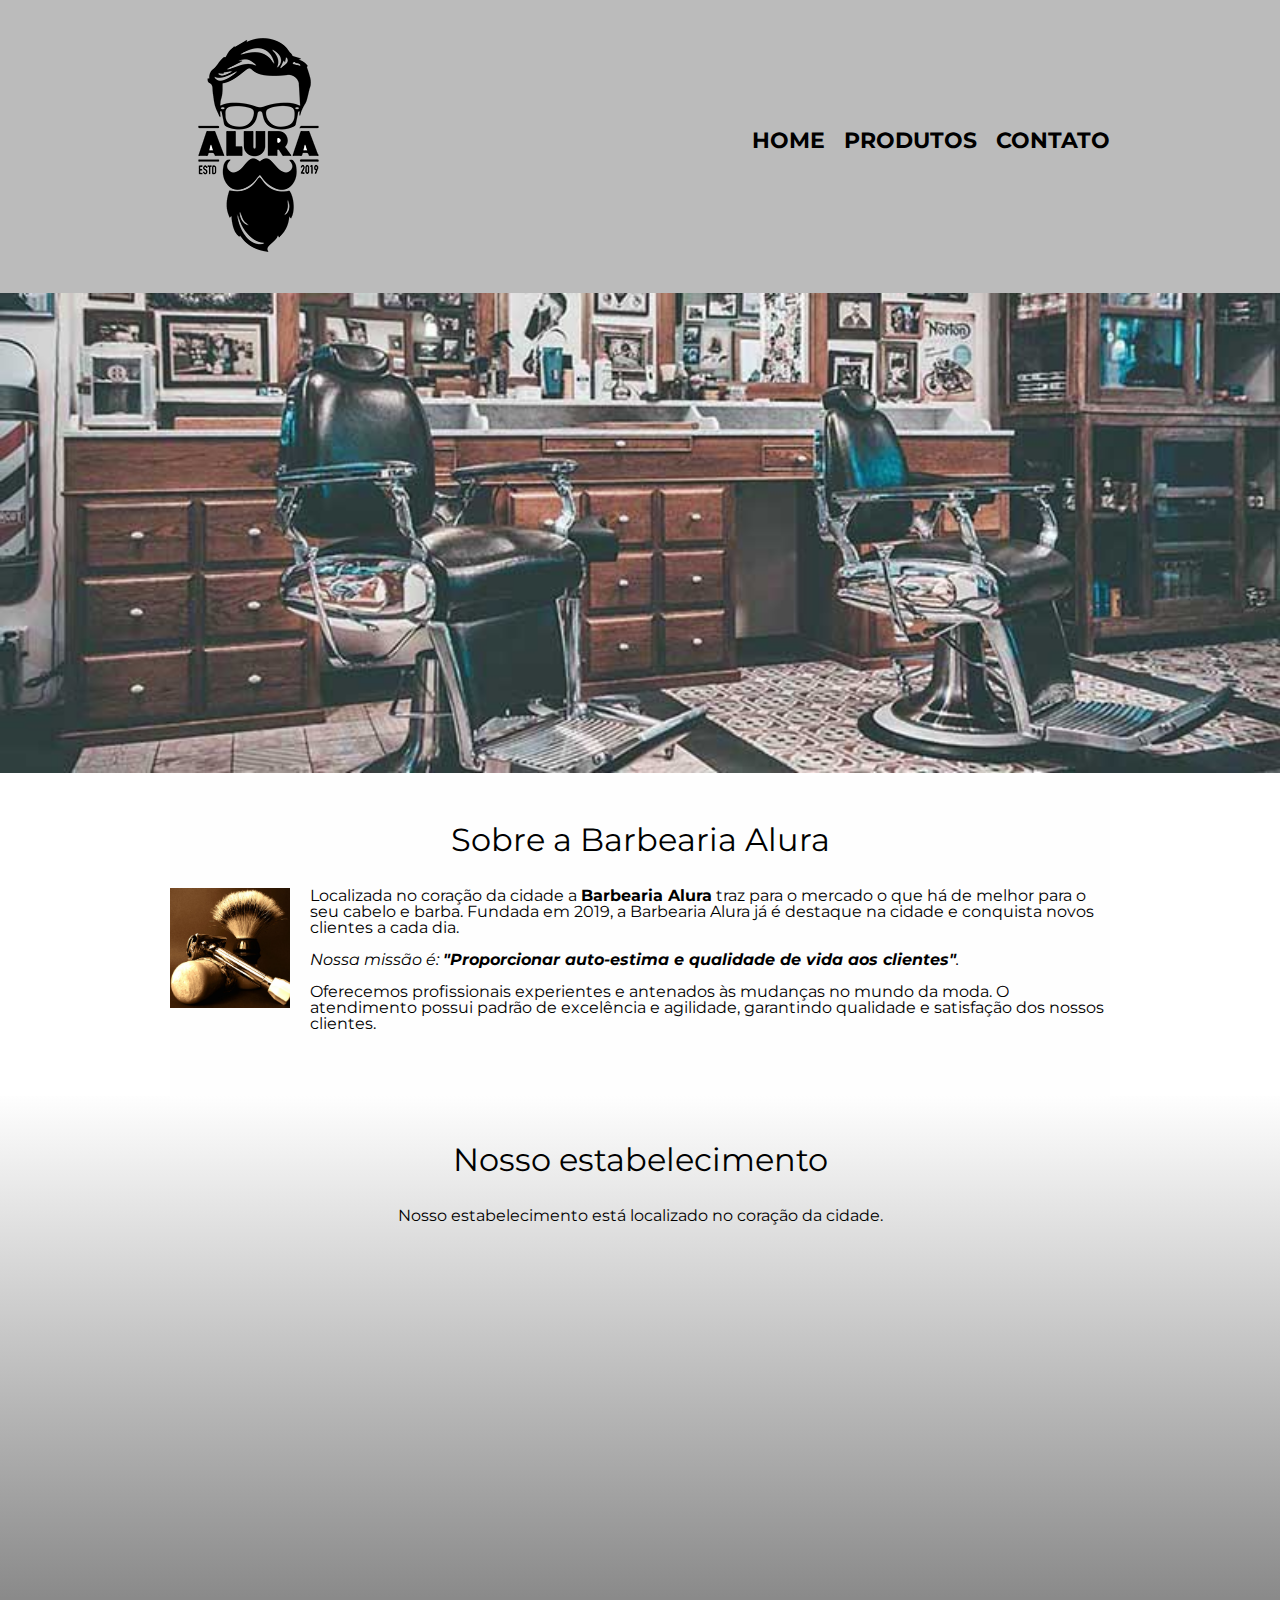
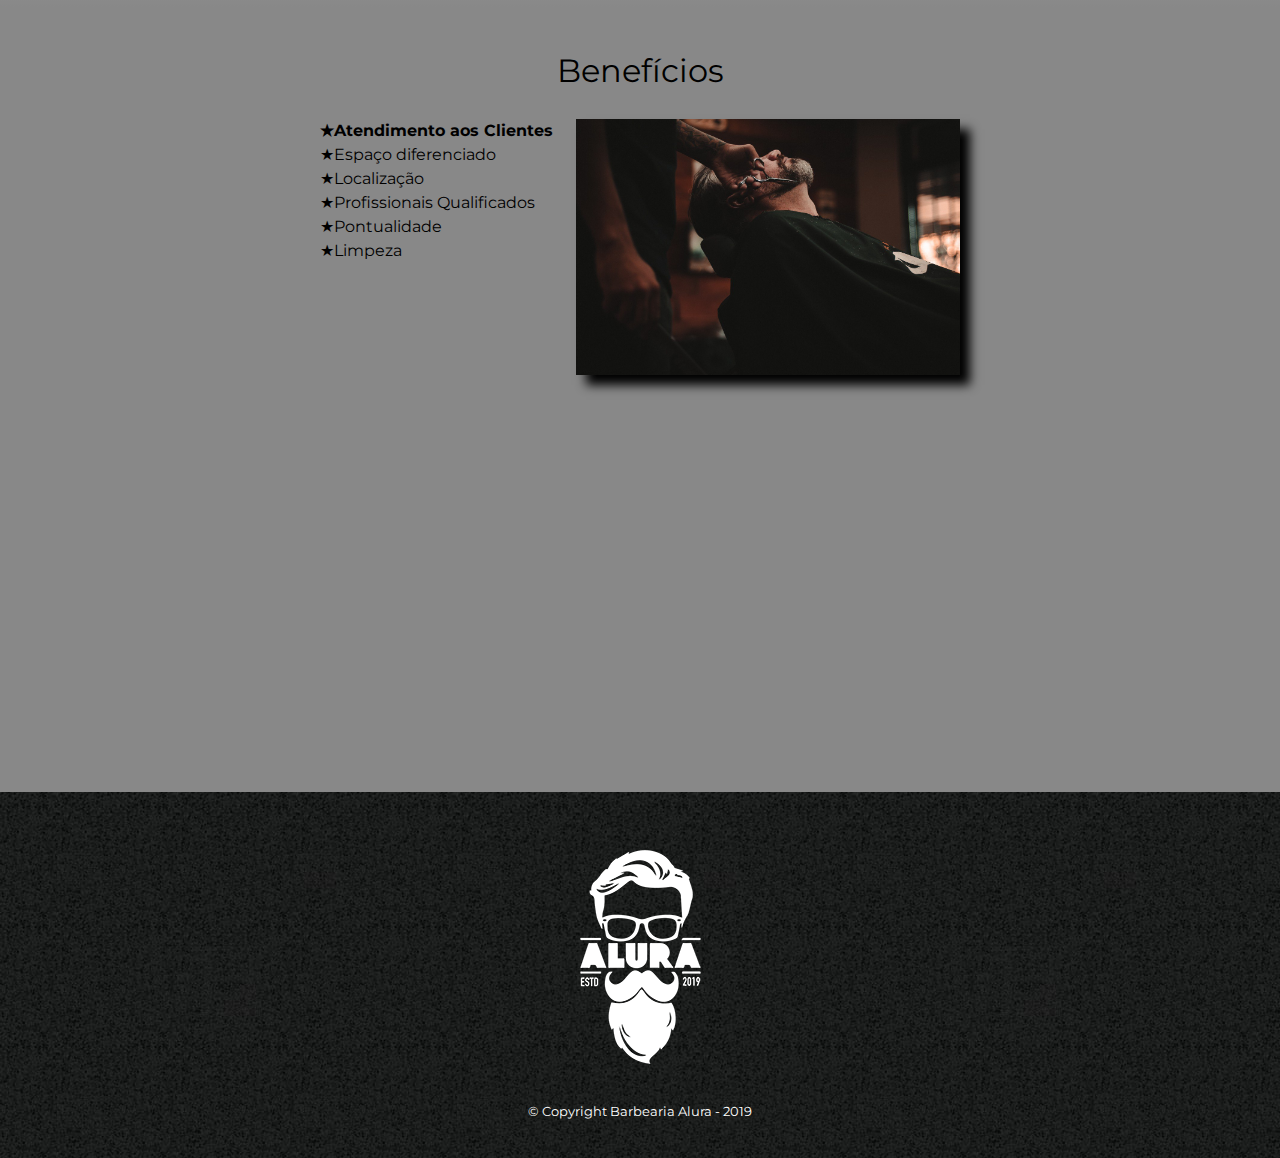
<file: index.html>
<!DOCTYPE html>
<html lang="pt-br">
	<head>
		<meta charset="UTF-8">
		<meta name="viewport" content="width=device-width">
		<!-- para adaptar ao celular -->
		<title>Barbearia Alura</title>
		<link rel="stylesheet" href="reset.css">
		<link rel="stylesheet" href="style.css">
		<link href="https://fonts.googleapis.com/css2?family=Montserrat:wght@300&display=swap" rel="stylesheet">
	</head>

	<body>
		<header>
			<div class="caixa">
				<h1><img src="logo.png"></h1>

				<nav>
					<ul>
						<li><a href="index.html">Home</a></li>
						<li><a href="produtos.html">Produtos</a></li>
						<li><a href="contato.html">Contato</a></li>
					</ul>
				</nav>
			</div>
		</header>

		<img class="banner" src="banner.jpg">

		<main>
			<section class="principal">
				<h2 class="titulo-principal">Sobre a Barbearia Alura</h2>

				<img class="utensilios" src="utensilios.jpg" alt="Utensilios de um barbeiro.">
				<!-- usando o alt para descrevermos o que a imagem é caso ela não seja carregada -->
		 		
				<p>Localizada no coração da cidade a <strong>Barbearia Alura</strong> traz para o mercado o que há de melhor para o seu cabelo e barba. Fundada em 2019, a Barbearia Alura já é destaque na cidade e conquista novos clientes a cada dia.</p>

				<p id="missao"><em>Nossa missão é: <strong>"Proporcionar auto-estima e qualidade de vida aos clientes"</strong>.</em></p>

				<p>Oferecemos profissionais experientes e antenados às mudanças no mundo da moda. O atendimento possui padrão de excelência e agilidade, garantindo qualidade e satisfação dos nossos clientes.</p>
			</section>

			<section class="mapa">
				<h3 class="titulo-principal">Nosso estabelecimento</h3>
				<p>Nosso estabelecimento está localizado no coração da cidade.</p>

				<div class="mapa-conteudo">
					<iframe src="https://www.google.com/maps/embed?pb=!1m18!1m12!1m3!1d117027.4097983533!2d-46.7835527375!3d-23.5646162!2m3!1f0!2f0!3f0!3m2!1i1024!2i768!4f13.1!3m3!1m2!1s0x94ce5a2b2ed7f3a1%3A0xab35da2f5ca62674!2sAlura%20-%20Escola%20Online%20de%20Tecnologia!5e0!3m2!1spt-BR!2sbr!4v1675300346195!5m2!1spt-BR!2sbr" width="100%" height="300" style="border:0;" allowfullscreen="" loading="lazy" referrerpolicy="no-referrer-when-downgrade"></iframe>
				</div>
			</section>

			<section class="beneficios">
				<h3 class="titulo-principal">Benefícios</h3>

				<div class="conteudo-beneficios">
					<ul class="lista-beneficios">
						<li class="itens">Atendimento aos Clientes</li>
						<li class="itens">Espaço diferenciado</li>
						<li class="itens">Localização</li>
						<li class="itens">Profissionais Qualificados</li>
						<li class="itens">Pontualidade</li>
						<li class="itens">Limpeza</li>
					</ul><img src="beneficios.jpg" class="imagem-beneficios">
				</div>	
					
				<div class="video">
					<iframe width="100%" height="315" src="https://www.youtube.com/embed/wcVVXUV0YUY" title="YouTube video player" frameborder="0" allow="accelerometer; autoplay; clipboard-write; encrypted-media; gyroscope; picture-in-picture; web-share" allowfullscreen></iframe>
				</div>	
			</section>
		</main>
			
		<footer>
			<img src="logo-branco.png">
			<p class="copyright">&copy; Copyright Barbearia Alura - 2019</p>
		</footer>
	</body>
</html>
</file>
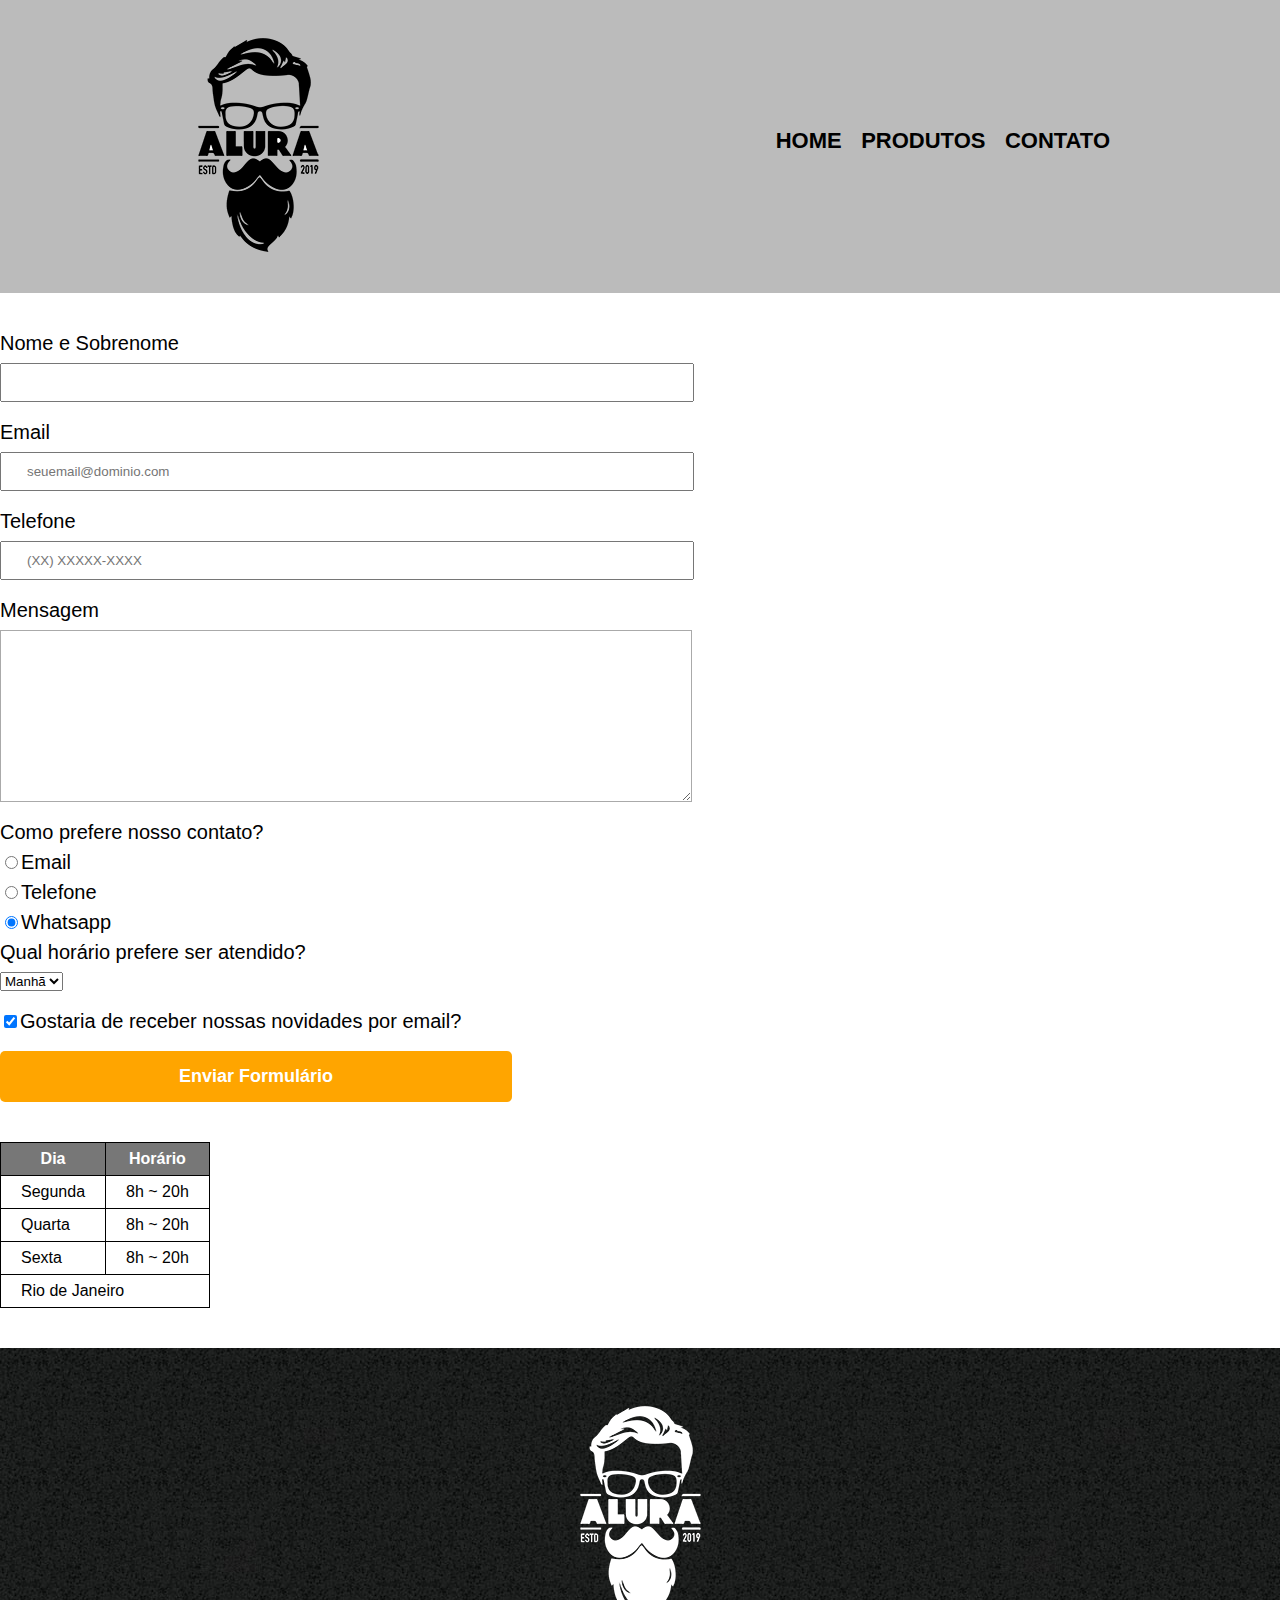
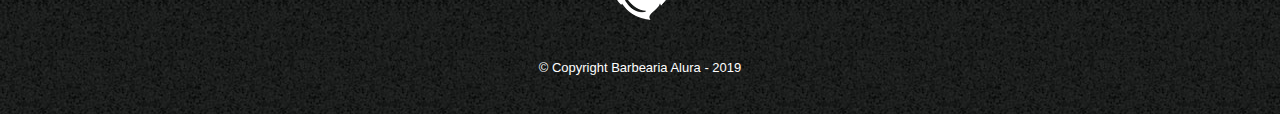
<file: contato.html>
<!DOCTYPE html>
<html>
	<head>
		<meta charset="UTF-8">
		<meta name="viewport" content="width=device-width">
		<title>Contato - Barbearia Alura</title>

		<link rel="stylesheet" href="reset.css">
		<link rel="stylesheet" href="style.css">
	</head>
	<body>
		<header>
			<div class="caixa">
				<h1><img src="logo.png" alt="Logo da Barbearia Alura" ></h1>

				<nav>
					<ul>
						<li><a href="index.html">Home</a></li>
						<li><a href="produtos.html">Produtos</a></li>
						<li><a href="contato.html">Contato</a></li>
					</ul>
				</nav>
			</div>
		</header>

		<main>
			<form>
				<label for="nomesobrenome">Nome e Sobrenome</label>
				<input type="text" id="nomesobrenome" class="input-padrao" required>

				<label for="email">Email</label>
				<input type="email" id="email" class="input-padrao" required placeholder="seuemail@dominio.com">

				<label for="telefone">Telefone</label>
				<input type="tel" id="telefone" class="input-padrao" required placeholder="(XX) XXXXX-XXXX">

				<label for="mensagem">Mensagem</label>
				<textarea cols="70" rows="10" id="mensagem" class="input-padrao" required></textarea>

				<fieldset>
					<legend>Como prefere nosso contato?</legend>
					<label for="radio-email"><input type="radio" name="contato" value="Email" id="radio-email">Email</label>
					
					<label for="radio-telefone"><input type="radio" name="contato" value="Telefone" id="radio-telefone">Telefone</label>
					
					<label for="radio-whatsapp"><input type="radio" name="contato" value="whatsapp" id="radio-whatsapp" checked>Whatsapp</label>	
				</fieldset>	

				<fieldset>
					<legend>Qual horário prefere ser atendido?</legend>
					<select>
						<option>Manhã</option>
						<option>Tarde</option>
						<option>Noite</option>
					</select>
				</fieldset>	
				
				<label class="checkbox"><input type="checkbox" checked>Gostaria de receber nossas novidades por email?</label>	

				<input type="submit" value="Enviar Formulário" class="enviar">

			</form>

			<table>
				<thead>
					<tr>
						<th>Dia</th>
						<th>Horário</th>
					</tr>
				</thead>
				<tbody>
					<tr>
						<td>Segunda</td>
						<td>8h ~ 20h</td>
					</tr>
					<tr>
						<td>Quarta</td>
						<td>8h ~ 20h</td>
					</tr>
					<tr>
						<td>Sexta</td>
						<td>8h ~ 20h</td>
					<tr>
  						<td colspan="5">Rio de Janeiro</td> 
					</tr>
					</tr>
				</tbody>	
			</table>
		</main>

		<footer>
			<img src="logo-branco.png" alt="Logo da Barbearia Alura">
			<p class="copyright">&copy; Copyright Barbearia Alura - 2019</p>
		</footer>
	</body>
</html>
</file>
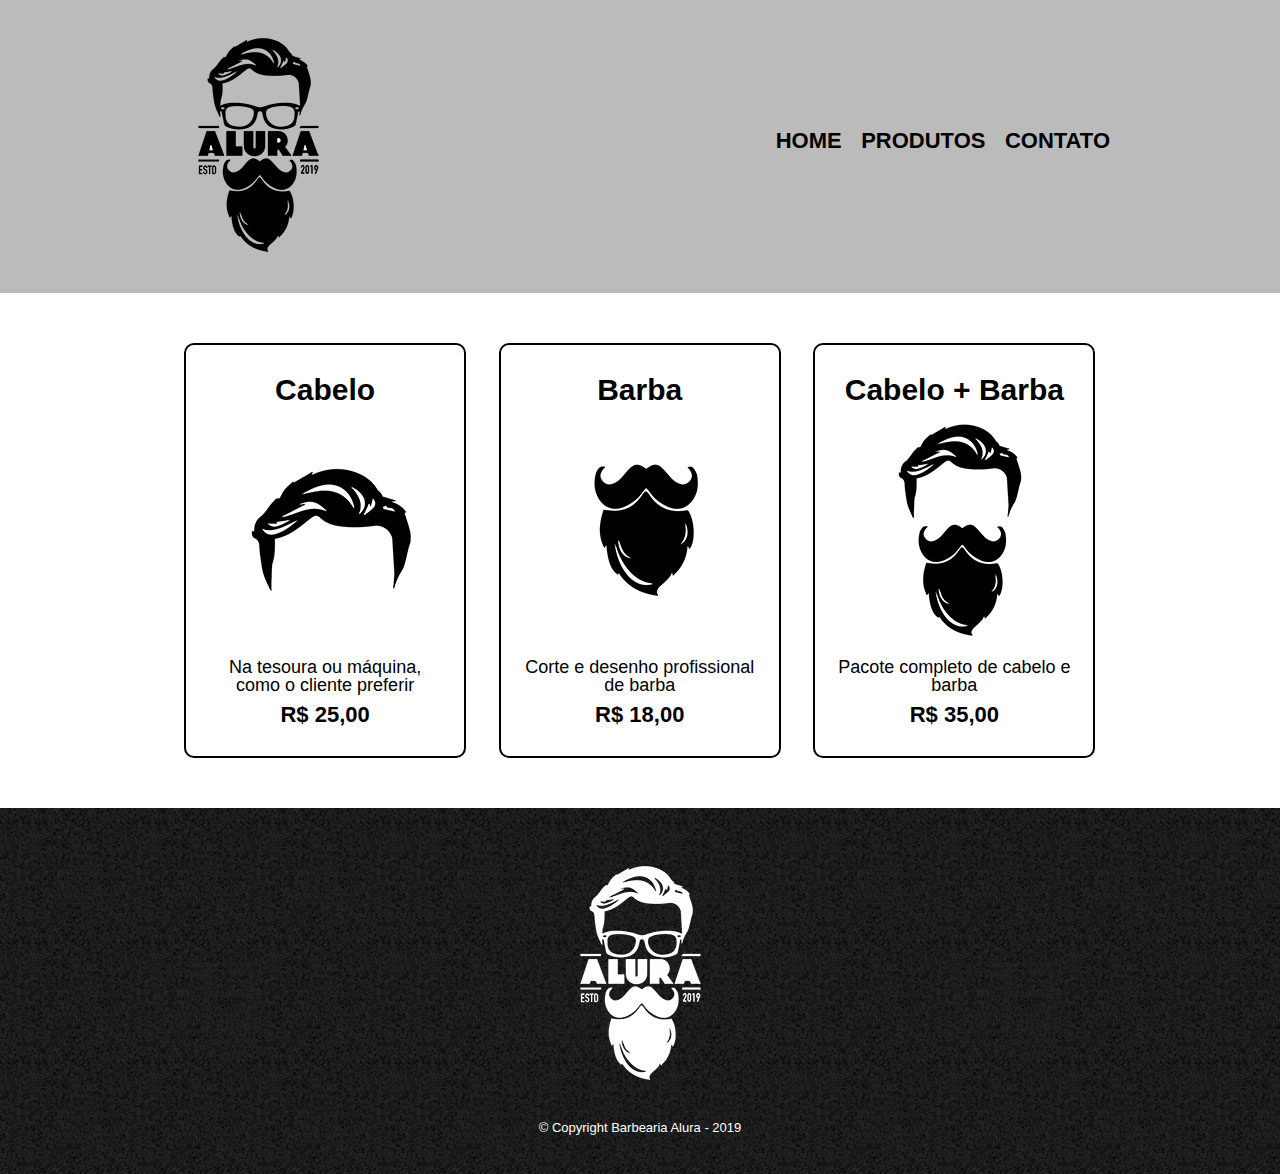
<file: produtos.html>
<!DOCTYPE html>
<html>
	<head>
		<meta charset="UTF-8">
		<meta name="viewport" content="width=device-width">
		<title>Produtos - Barbearia Alura</title>

		<link rel="stylesheet" href="reset.css">
		<link rel="stylesheet" href="style.css">
	</head>
	<body>
		<header>
			<div class="caixa">
				<h1><img src="logo.png"></h1>

				<nav>
					<ul>
						<li><a href="index.html">Home</a></li>
						<li><a href="produtos.html">Produtos</a></li>
						<li><a href="contato.html">Contato</a></li>
					</ul>
				</nav>
			</div>
		</header>

		<main>
			<ul class="produtos">
				<li>
					<h2>Cabelo</h2>
					<img src="cabelo.jpg">
					<p class="produto-descricao">Na tesoura ou máquina, como o cliente preferir</p>
					<p class="produto-preco">R$ 25,00</p>
				</li>
				<li>
					<h2>Barba</h2>
					<img src="barba.jpg">
					<p class="produto-descricao">Corte e desenho profissional de barba</p>
					<p class="produto-preco">R$ 18,00</p>
				</li>
				<li>
					<h2>Cabelo + Barba</h2>
					<img src="cabelo+barba.jpg">
					<p class="produto-descricao">Pacote completo de cabelo e barba</p>
					<p class="produto-preco">R$ 35,00</p>
				</li>
			</ul>
		</main>

		<footer>
			<img src="logo-branco.png">
			<p class="copyright">&copy; Copyright Barbearia Alura - 2019</p>
		</footer>
	</body>
</html>
</file>
<file: style.css>
body {
	font-family: 'Montserrat', sans-serif;
}

header {
	background: #BBBBBB;
	padding: 20px 0;
}

.caixa {
	position: relative;
	width: 940px;
	margin: 0 auto;
}

nav {
	position: absolute;
	top: 110px;
	right: 0;
}

nav li {
	display: inline;
	margin: 0 0 0 15px;
}

nav a {
	text-transform: uppercase;
	color: #000000;
	font-weight: bold;
	font-size: 22px;
	text-decoration: none;
}

nav a:hover {
	color: #C78C19;
	text-decoration: underline;
}

.produtos {
	width: 940px;
	margin: 0 auto;
	padding: 50px 0;
}

.produtos li {
	display: inline-block;
	text-align: center;
	width: 30%;
	vertical-align: top;
	margin: 0 1.5%;
	padding: 30px 20px;
	box-sizing: border-box;
	border: 2px solid #000000;
	border-radius: 10px;
}

.produtos li:hover {
	border-color: #C78C19;
}

.produtos li:active {
	border-color: #088C19;	
}

.produtos li:hover h2 {
	font-size: 34px;
}

.produtos h2 {
	font-size: 30px;
	font-weight: bold;
}

.produto-descricao {
	font-size: 18px;
}

.produto-preco {
	font-size: 22px;
	font-weight: bold;
	margin-top: 10px;
}

footer {
	text-align: center;
	background: url("bg.jpg");
	padding: 40px 0;
}

.copyright {
	color: #FFFFFF;
	font-size: 13px;
	margin: 20px 0 0;
}

/* Página de contato */
.contato {
	width: 940px;
	margin: 40px auto;
}

.contato label, .input-group legend {
	display: block;
	margin: 0 0 5px;
	font-size: 20px;
}

.campo-padrao, textarea {
	display: block;
	margin: 0 0 30px;
	padding: 10px 20px;
	width: 50%;
	border: 1px solid #aaa;
}

.input-group {
	margin: 0 0 20px;
}

.newsletter {
	margin: 0 0 20px;
}

.botao {
	margin: 20px 0 0;
	width: 30%;
	padding: 10px 20px;
	font-size: 24px;
	display: inline-block;
	background: orange;
	color: white;
	border: none;
	border-radius: 5px;
	transition: 1s;
}

.botao:hover {
	cursor: pointer;
	transform: scale(1.2);	
}

.funcionamento {
	width: 940px;
	margin: 0 auto 40px;
}

table {
	margin: 20px 0 40px;
}

th  {
	background: #777777;
	color: #FFFFFF;
}


td, th {
	border: 1px solid #000000;
	padding: 5px 20px;
}

main {
	
}

form {
	margin: 40px 0;
}

form label, form legend {
	display: block;
	font-size: 20px;
	margin: 0 0 10px;
}



.input-padrao {
	display: block;
	margin: 0 0 20px;
	padding: 10px 25px;
	width: 50%;
}

.checkbox {
	margin: 20px 0;
}

.enviar {
	width: 40%;
	padding: 15px 0;
	background: orange;
	color: white;
	font-weight: bold;
	font-size: 18px;
	border: none;
	border-radius: 5px;
	transition: 1s all;
	cursor: pointer;
}

.enviar:hover {
	background: darkorange;
	transform: scale(1.2);
}

table {
	margin: 20px 0 40px;
}

thead {
	background: #555555;
	color: white;
	font-weight: bold;
}

td, th {
	border: 1px solid #000000;
	padding: 8px 20px;
}

/* css da página inicial */
.banner {
	width:100%;
}

.titulo-principal {
	text-align: center;
	font-size: 2em;
	margin: 0 0 1em;
	clear: left;   
}
/*box-shadow: inset 0 0 5px black; sombra interna */

/*.titulo-principal:first-letter {  para selecionar a primeira letra de todos os titulos 
	font-weight: bold;
}
						     são caractes unicod 								
p:first-line {
	font-style: italic;  para selecionar a primeira linha de todos os paragráfos
} 

.titulo-principal:before {      para colocar qualquer coisa antes de algo, mas não é selecionável no html
	content: "[ ";
}

.titulo-principal:after {
	content: " ]";
} */

.principal {
	padding: 3em 0;
	background: #FEFEFE;
	width: 940px;
	margin: 0 auto;
}

.principal p {
	margin: 0 0 1em;
}

.principal strong {
	font-weight: bold;
}

.principal em {
	font-style: italic;
}

.utensilios {
	width: 120px;
	float: left;  /* flutuar em volta da imagens */
	margin: 0 20px 20px 0;
}

.mapa {
	padding: 3em 0;
	background: linear-gradient(#FEFEFE, #888888);
	/*DEGRADÊ - podemos alterar a % de cada cor, como também sua direção ou forma. Para circulo
	radial-gradient, para angulo reto exemplo : (90deg, red, green, blue) */
}

.mapa-conteudo {
	width: 940px;
	margin: 0 auto;
}

.mapa p {
	margin: 0 0 2em;
	text-align: center;
}

.beneficios{
	padding: 3em 0;
	background: #888888;
}

.conteudo-beneficios{
	width: 640px;
	margin: 0 auto;
}

.lista-beneficios{
	width: 40%;
	display: inline-block; /*um do lado do outro*/
	vertical-align: top; /*alinhado no top*/
}

.itens{
	line-height: 1.5; /*altura da linha, espaço entre as linhas*/
}

.itens:first-child {   /*podemos marcar também o last-child */
	font-weight: bold; 
	/*podemos escolher também qualquer elemento colocando, por exemplo: nth-child(4) e podemos pegar todos os elementos pares colocando (2n) */
}

.itens:before {
	content: "★";
}

.imagem-beneficios {
	width: 60%;
	opacity: 1;
	transition: 400ms;
	box-shadow: 10px 10px 10px #000000;
}

.imagem-beneficios:hover {
	opacity: 0.3;
}

.video {
	width: 560px;
	margin: 2em auto 1em auto;
}

@media screen and (max-width: 480px) {
	.caixa, .principal, .conteudo-beneficios, .mapa-conteudo, .video {
		width: auto;
	}
	h1 {
		text-align: center;
	}

	nav {
		position: static;
	}
	.lista-beneficios, .imagem-beneficios {
		width: 100%;
	}

	.produtos {
		width: auto;
	}

	.produtos li {
		display: block;
		width: auto;
		margin: 0 auto;
	}

}
</file>
